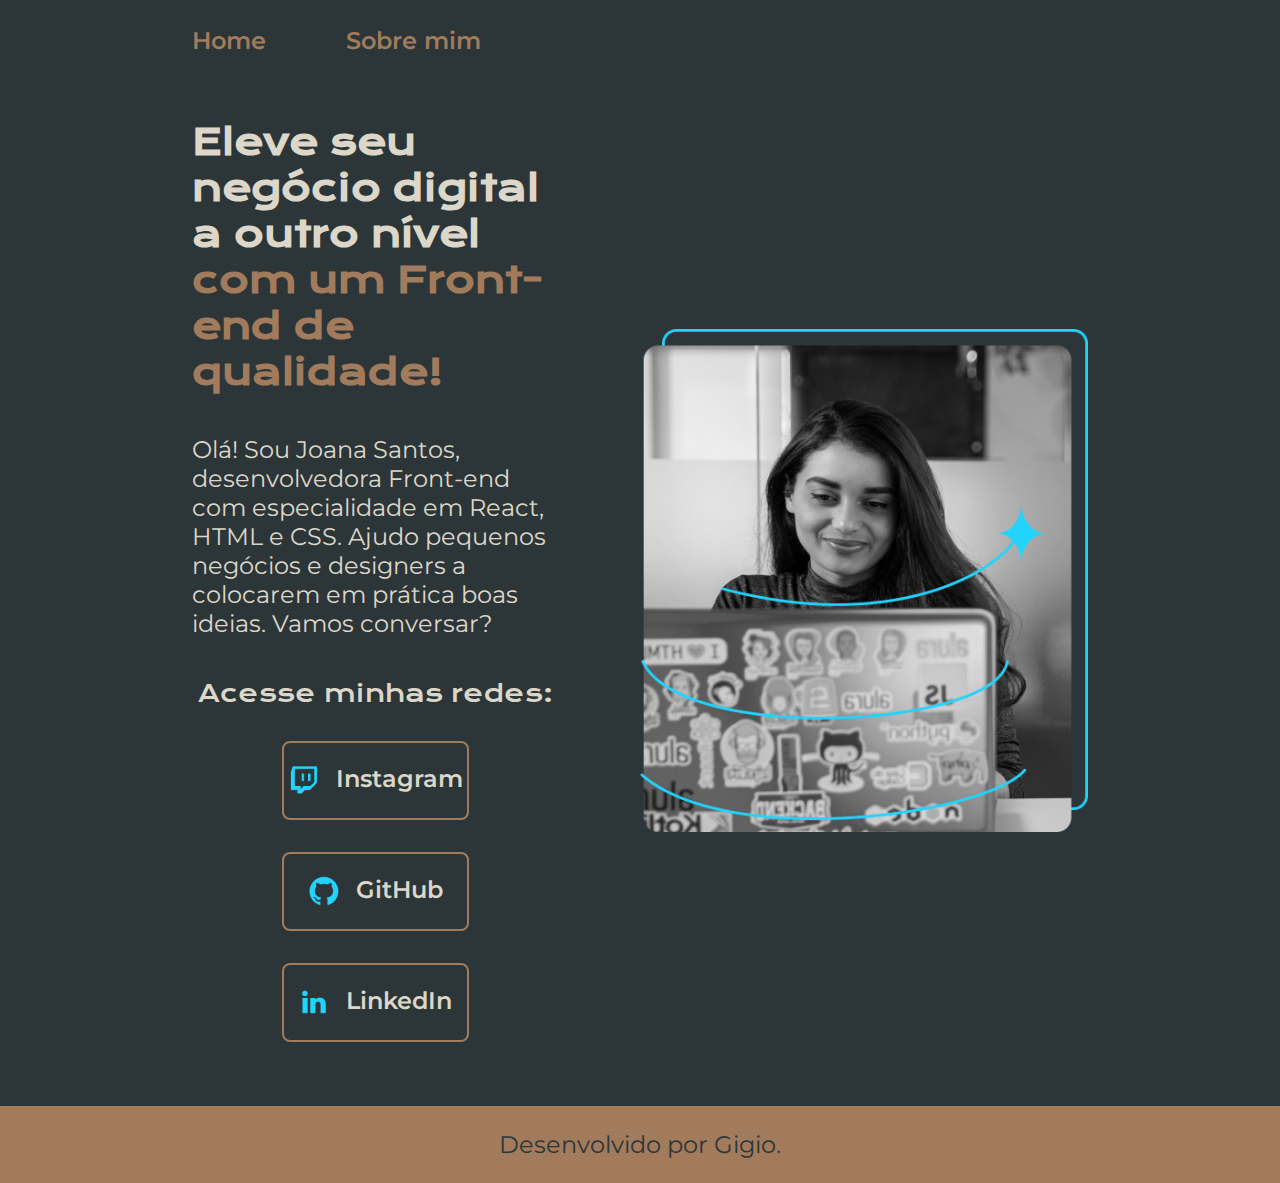
<file: index.html>
<!DOCTYPE html>
<html lang="pt-br">
<head>
    <meta charset="UTF-8"> 
    <meta http-equiv="X-UA-Compatible" content="IE=edge">
    <meta name="viewport" content="width=device-width, initial-scale=1.0">
    <link rel="stylesheet" href="./style/style.css">
    <title>Portifolio</title>
</head>
<body>
    <header class="cabecalho">
        <nav class="cabecalho-menu">
            <a class="cabecalho-link" href="index.html">Home</a>
            <a class="cabecalho-link" href="about.html">Sobre mim</a>
        </nav>
    </header>
    <main class="container">
        <section class="conteiner__conteudo">
            <h1 class="titulo">Eleve seu negócio digital a outro nível <strong class="destaque-titulo">com um Front-end de qualidade!</strong></h1>
            <p class="texto">
                Olá! Sou Joana Santos, desenvolvedora Front-end com especialidade em React, HTML e
                CSS. Ajudo pequenos negócios e designers a colocarem em prática boas ideias. Vamos conversar?
            </p>
            <div class="botoes">
                <h2 class="subtitulo-2">Acesse minhas redes:</h2>
                <a class="botao" href="https://www.instagram.com/gigio.gf/">
                    <img src="assets/Logo Twitch.png">Instagram</a>
                <a class="botao" href="https://github.com/GeovaneFarias">
                    <img src="assets/Logo Github.png">GitHub</a>
                <a class="botao" href="https://www.linkedin.com/in/geovane-farias/">
                    <img src="assets/Logo linkedin.png"> LinkedIn</a>
            </div>
        </section>
        <img class="imagem" src="assets/Imagem.png" alt="Foto da Joana Santos programando">
    </main>
    <footer class="rodape">
        <p>Desenvolvido por Gigio.</p>
    </footer>
</body>
</html>
</file>
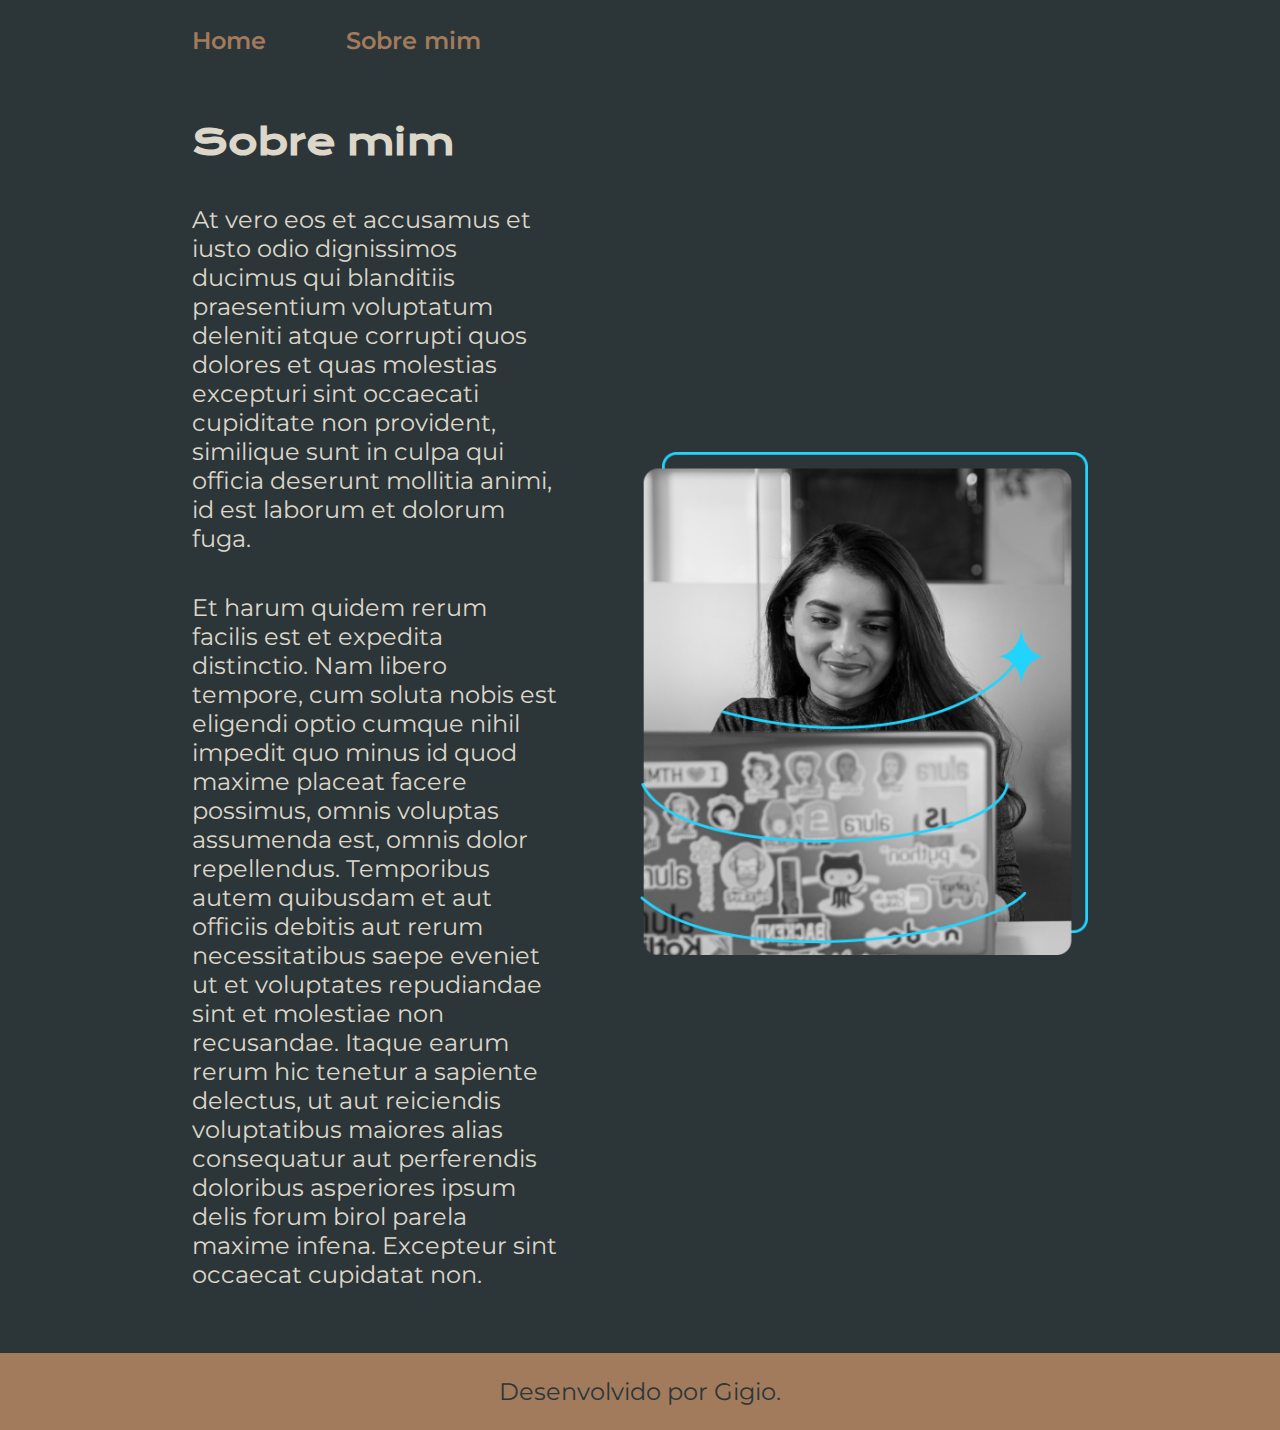
<file: about.html>
<!DOCTYPE html>
<html lang="pt-br">
<head>
    <meta charset="UTF-8">
    <meta http-equiv="X-UA-Compatible" content="IE=edge">
    <meta name="viewport" content="width=device-width, initial-scale=1.0">
    <link rel="stylesheet" href="./style/style.css">
    <title>Sobre mim</title>
</head>
<body>
    <header class="cabecalho">
        <nav class="cabecalho-menu">
            <a class="cabecalho-link" href="index.html">Home</a>
            <a class="cabecalho-link" href="about.html">Sobre mim</a>
        </nav>
    </header>
    <main class="container">
        <section class="conteiner__conteudo">
            <h1 class="titulo">Sobre mim</h1>
            <p class="texto">
                At vero eos et accusamus et iusto odio dignissimos ducimus qui blanditiis praesentium 
                voluptatum deleniti atque corrupti quos dolores et quas molestias excepturi sint 
                occaecati cupiditate non provident, similique sunt in culpa qui officia deserunt 
                mollitia animi, id est laborum et dolorum fuga.
            </p>
            <p class="texto">
                Et harum quidem rerum facilis est et expedita distinctio. Nam libero tempore, cum soluta 
                nobis est eligendi optio cumque nihil impedit quo minus id quod maxime placeat facere possimus, 
                omnis voluptas assumenda est, omnis dolor repellendus. Temporibus autem quibusdam et aut 
                officiis debitis aut rerum necessitatibus saepe eveniet ut et voluptates repudiandae sint 
                et molestiae non recusandae. Itaque earum rerum hic tenetur a sapiente delectus, ut aut 
                reiciendis voluptatibus maiores alias consequatur aut perferendis doloribus asperiores 
                ipsum delis forum birol parela maxime infena. Excepteur sint occaecat cupidatat non.    
            </p>

        </section>
        <img class="imagem" src="assets/Imagem.png" alt="">
    </main>
    <footer class="rodape">
        <p>Desenvolvido por Gigio.</p>
    </footer>
</body>
</html>
</file>
<file: style/style.css>
/* IMPORTANTO CORES*/
@import url('https://fonts.googleapis.com/css2?family=Krona+One&display=swap');
@import url('https://fonts.googleapis.com/css2?family=Montserrat&display=swap');
@import url('https://fonts.googleapis.com/css2?family=Montserrat:wght@600&display=swap');

/* CRIANDO VARIÁVEIS*/
:root{
    --cor-primaria:  #2C3639;
    --cor-segundaria: #DCD7C9;
    --cor-terciaria: #A27B5C;
    --cor-hover: #3F4E4F;

    --fonte-primaria: 'Krona One', sans-serif;
    --fonte-secundaria: 'Montserrat', sans-serif;
}

/* PADRONIZANDO A PAGINA*/
*{
    margin: 0;
    padding: 0;
}

body{
    background-color: var(--cor-primaria);
    box-sizing: border-box;
    color: var(--cor-segundaria); 
}

.cabecalho{
    padding: 2% 0 0 15%;
}

.cabecalho-menu{
    display: flex;
    gap: 80px;
}

.cabecalho-link{
    font-family: var(--fonte-secundaria);
    font-size: 1.5rem;
    font-weight: 600;
    color:var(--cor-terciaria);
    text-decoration: none;

}

.container{
    padding: 5% 15%;
    display: flex;
    align-items: center;
    justify-content: space-between;
    gap: 82px;
}

.conteiner__conteudo{
    width: 50%;
    display: flex;
    flex-direction: column;
    gap: 40px;
}

.titulo{
    font-size: 2.25rem;
    font-family: var(--fonte-primaria);
}

.destaque-titulo{
    color: var(--cor-terciaria);
    font-family: var(--fonte-primaria);
}

.texto{
    font-size: 1.5rem;
    font-family: var(--fonte-secundaria);
}

.botoes{
    display: flex;
    flex-direction: column;
    align-items: center;
    justify-content: space-between;
    gap: 32px;
}

.subtitulo-2{
    font-family: var(--fonte-primaria);
    font-weight: 400;
    font-size: 1.5rem;

}

.botao{
    display: flex;
    justify-content: center;
    gap: 16px;
    width: 50%;
    border: 2px solid var(--cor-terciaria);
    text-align: center;
    border-radius: 8px;
    font-size: 1.5rem;
    font-weight: 600;
    padding: 21.5px 0;
    text-decoration: none;
    color: var(--cor-segundaria);
    font-family: var(--fonte-secundaria);
}

.botao:hover{
    background-color: var(--cor-hover);
}

.rodape{
    color: var(--cor-primaria);
    background-color: var(--cor-terciaria);
    padding: 24px;
    text-align: center;
    font-family: var(--fonte-secundaria);
    font-size: 1.5rem;
    font-weight: 400;
}

.imagem{
    width: 50%
}

@media (max-width: 1200px){
    .cabecalho{
        padding: 10%;
    }

    .cabecalho-menu{
        justify-content: center;
    }
    
    .container{
        flex-direction: column-reverse;
        padding: 5%;
    }

    .conteiner__conteudo{
        width: auto;
    }

}
</file>
